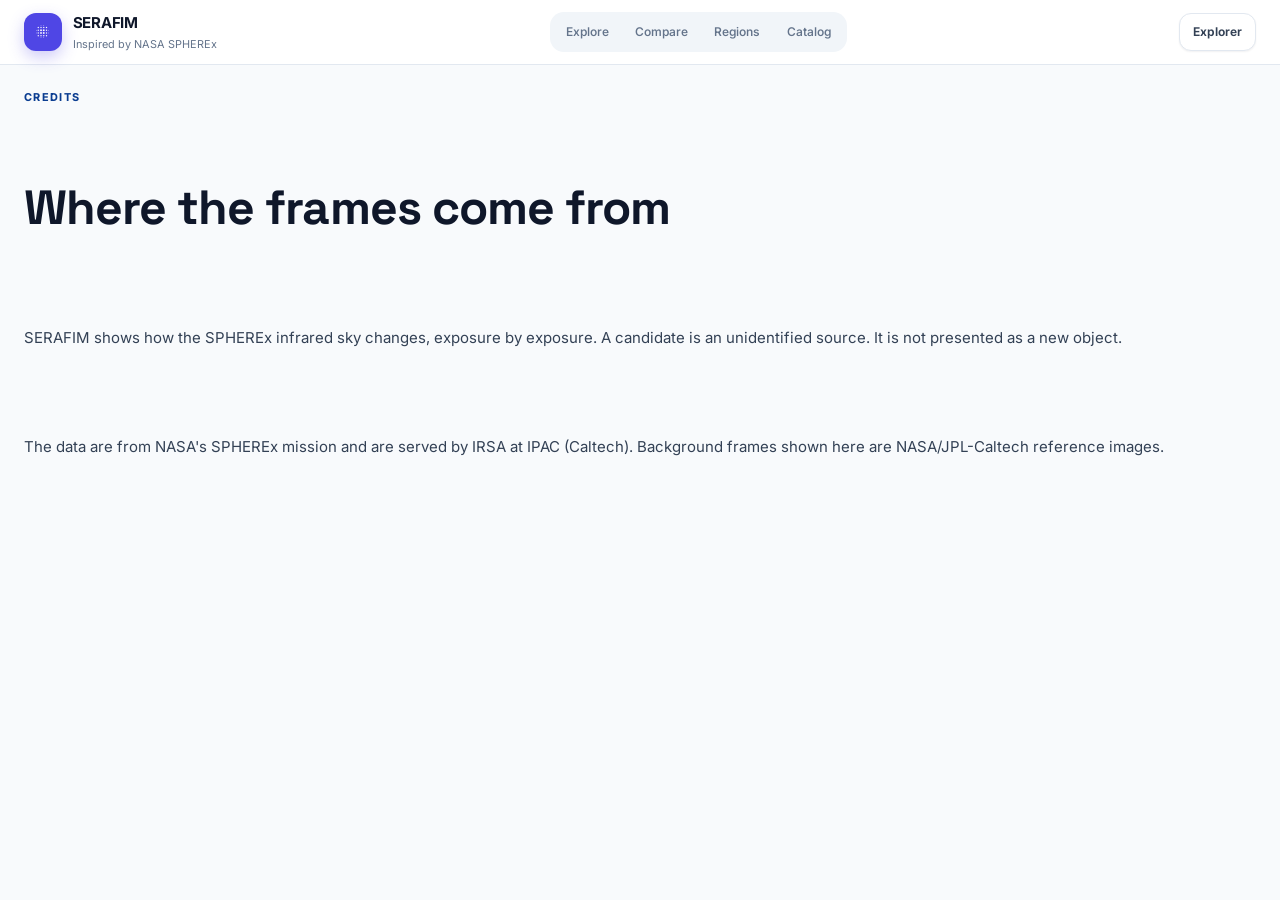
<file: web/about.html>
<!DOCTYPE html>
<html lang="en">
<head>
  <meta charset="utf-8">
  <meta name="viewport" content="width=device-width, initial-scale=1">
  <title>Credits · SERAFIM</title>
  <link rel="preconnect" href="https://fonts.googleapis.com">
  <link rel="preconnect" href="https://fonts.gstatic.com" crossorigin>
  <link href="https://fonts.googleapis.com/css2?family=Inter:wght@400;600;700&family=JetBrains+Mono:wght@500;700&family=Space+Grotesk:wght@600;700&display=swap" rel="stylesheet">
  <link href="https://fonts.googleapis.com/css2?family=Material+Symbols+Outlined:opsz,wght,FILL,GRAD@24,500,0,0&display=swap" rel="stylesheet">
  <link rel="stylesheet" href="css/styles.css?v=palette">
  <script>
    if (localStorage.getItem("serafim-console") === "dark") document.documentElement.dataset.theme = "dark";
  </script>
</head>
<body>
  <header class="top">
    <div class="top-inner">
      <a class="brand" href="index.html">
        <span class="mark-logo" aria-hidden="true"><span class="material-symbols-outlined">blur_on</span></span>
        <span><strong class="brand-name">SERAFIM</strong><small data-i18n="brandSub">NASA SPHEREx time-domain viewer</small></span>
      </a>
      <nav class="nav" aria-label="Sections">
        <a href="index.html#visor" data-i18n="navExplore">Explore</a>
        <a href="index.html#comparador" data-i18n="navCompare">Compare</a>
        <a href="index.html#regiones" data-i18n="navRegions">Targets</a>
        <a href="index.html#catalogo" data-i18n="navCatalog">Catalog</a>
      </nav>
      <a class="ghost" href="index.html" data-i18n="footExplorer">Explorer</a>
    </div>
  </header>
  <main class="block page">
    <span class="kicker" data-i18n="footCredits">Credits</span>
    <h1>Where the frames come from</h1>
    <p>SERAFIM shows how the SPHEREx infrared sky changes, exposure by exposure. A candidate is an unidentified source. It is not presented as a new object.</p>
    <p>The data are from NASA's SPHEREx mission and are served by IRSA at IPAC (Caltech). Background frames shown here are NASA/JPL-Caltech reference images.</p>
  </main>
  <script type="module" src="js/i18n.js"></script>
  <script type="module">
    import { apply } from "./js/i18n.js";
    apply();
  </script>
</body>
</html>
</file>
<file: web/css/styles.css>
:root {
  --bg: #f8fafc;
  --ink: #0f172a;
  --text: #334155;
  --muted: #64748b;
  --line: #e2e8f0;
  --line-strong: #cbd5e1;
  --accent: #0b3d91;
  --accent-dim: #e7eef8;
  --accent-ink: #0b3d91;
  --amber: #f5c400;
  --amber-ink: #8a6800;
  --amber-dim: #fff6d6;
  --red: #fc3d21;
  --card: #ffffff;
  --green: #059669;
  --danger: #fc3d21;
  --mini: #f8fafc;
  --top: #ffffff;
  --btn: #ffffff;
  --soft: #f1f5f9;
  --soft-hover: #e2e8f0;
  --surface: #ffffff;
  --shadow: 0 1px 2px rgba(15, 23, 42, 0.06);
  --radius: 16px;
  --radius-sm: 12px;
  --pill: 999px;
  color-scheme: light;
}

html[data-theme="dark"] {
  --bg: #0b1120;
  --ink: #f8fafc;
  --text: #cbd5e1;
  --muted: #94a3b8;
  --line: #1e293b;
  --line-strong: #334155;
  --accent: #0b3d91;
  --accent-dim: rgba(11, 61, 145, 0.35);
  --accent-ink: #8eb4ff;
  --amber: #f5c400;
  --amber-ink: #f5c400;
  --amber-dim: rgba(245, 196, 0, 0.16);
  --red: #fc3d21;
  --card: #111827;
  --green: #34d399;
  --danger: #fc3d21;
  --mini: #0f172a;
  --top: #0f172a;
  --btn: #1e293b;
  --soft: #1e293b;
  --soft-hover: #334155;
  --surface: #1e293b;
  --shadow: 0 1px 2px rgba(0, 0, 0, 0.35);
  color-scheme: dark;
}

* { box-sizing: border-box; }

html { scroll-padding-top: 4.5rem; }

body {
  margin: 0;
  min-height: 100vh;
  color: var(--text);
  font: 15px/1.55 Inter, "Segoe UI", sans-serif;
  background: var(--bg);
}

h1, h2, h3, .num {
  font-family: "Space Grotesk", Inter, sans-serif;
  letter-spacing: -0.02em;
  font-weight: 700;
}

a { color: inherit; text-decoration: none; }
button, input { font: inherit; color: inherit; }
button { cursor: pointer; }

.material-symbols-outlined {
  font-family: "Material Symbols Outlined";
  font-weight: normal;
  font-style: normal;
  font-size: 1.05rem;
  line-height: 1;
  display: inline-block;
  vertical-align: middle;
}

.top {
  position: sticky;
  top: 0;
  z-index: 20;
  background: var(--top);
  border-bottom: 1px solid var(--line);
}

.top-inner, .page, .foot-inner {
  width: min(80rem, calc(100% - 3rem));
  margin: 0 auto;
}

.top-inner {
  min-height: 4rem;
  display: flex;
  align-items: center;
  justify-content: space-between;
  gap: 0.8rem;
}

.brand { display: flex; align-items: center; gap: 0.7rem; color: var(--ink); }
.logo, .mark-logo {
  width: 2.35rem;
  height: 2.35rem;
  display: grid;
  place-items: center;
  border-radius: 12px;
  background: #4f46e5;
  color: white;
  box-shadow: 0 6px 16px rgba(79, 70, 229, 0.28);
}
.brand-name { display: flex; align-items: center; gap: 0.45rem; font-weight: 700; letter-spacing: -0.02em; }
.badge-mini {
  font-family: Inter, sans-serif;
  font-size: 0.62rem;
  font-weight: 650;
  letter-spacing: 0.08em;
  text-transform: uppercase;
  color: var(--accent-ink);
  background: var(--accent-dim);
  border: 1px solid color-mix(in srgb, var(--accent) 35%, transparent);
  border-radius: 6px;
  padding: 0.05rem 0.35rem;
}
.brand small {
  display: block;
  margin-top: 0.12rem;
  color: var(--muted);
  font-size: 0.68rem;
}

.nav {
  display: flex;
  gap: 0.15rem;
  align-items: center;
  background: var(--soft);
  padding: 0.25rem;
  border-radius: 14px;
}
.nav a {
  padding: 0.4rem 0.75rem;
  color: var(--muted);
  font-size: 0.75rem;
  font-weight: 550;
  border-radius: 8px;
}
.nav a:hover, .nav a:focus-visible { color: var(--ink); background: var(--surface); }
.nav a.active {
  background: var(--surface);
  color: var(--ink);
  font-weight: 650;
  box-shadow: var(--shadow);
}

.tools { display: flex; gap: 0.45rem; }

.ghost, .primary, .amber, .soft {
  display: inline-flex;
  align-items: center;
  justify-content: center;
  gap: 0.35rem;
  border: 1px solid var(--line);
  border-radius: var(--radius-sm);
  background: var(--btn);
  color: var(--text);
  padding: 0.55rem 0.8rem;
  font-size: 0.75rem;
  font-weight: 650;
  box-shadow: var(--shadow);
}
.ghost:hover { background: var(--soft); }
.soft:hover { background: var(--soft-hover); }
.ghost:disabled { opacity: 0.45; cursor: not-allowed; }
.primary {
  background: var(--accent);
  border-color: var(--accent);
  color: white;
}
.primary:hover { background: color-mix(in srgb, var(--accent) 82%, black); color: white; }
.amber { border-color: var(--amber); color: var(--amber-ink); }
button.amber, a.amber {
  background: var(--amber);
  border-color: var(--amber);
  color: #0b3d91;
}
button.amber:hover, a.amber:hover { background: color-mix(in srgb, var(--amber) 86%, black); color: #0b3d91; }
.soft { width: 100%; background: var(--soft); border-color: transparent; color: var(--text); box-shadow: none; }
.wide { width: 100%; }
#theme-icon { color: var(--amber); }

.page { padding: 2.4rem 0 3rem; display: flex; flex-direction: column; gap: 3.5rem; }

.hero { max-width: 44rem; margin-inline: auto; text-align: center; }
#regiones { margin-top: -1.75rem; }
.pill {
  display: inline-flex;
  align-items: center;
  gap: 0.45rem;
  padding: 0.2rem 0.7rem;
  border: 1px solid color-mix(in srgb, var(--accent) 35%, transparent);
  border-radius: var(--pill);
  background: var(--accent-dim);
  color: var(--accent-ink);
  font-size: 0.75rem;
  font-weight: 550;
}
.dot {
  width: 0.45rem;
  height: 0.45rem;
  border-radius: 50%;
  background: var(--accent);
}
h1 { margin: 0.85rem 0 0.55rem; font-size: clamp(2rem, 4.4vw, 3rem); color: var(--ink); font-weight: 750; }
.hero p, .intro { margin: 0; max-width: 40rem; color: var(--muted); }
.hero p { margin-inline: auto; }

.kicker {
  margin: 0 0 0.2rem;
  color: var(--accent-ink);
  font-size: 0.68rem;
  font-weight: 750;
  letter-spacing: 0.12em;
  text-transform: uppercase;
}
h2 { margin: 0 0 0.35rem; font-size: 1.7rem; color: var(--ink); }

.region-grid, .stat-grid, .split, .gif-layout { display: grid; gap: 1.15rem; }
.region-grid { grid-template-columns: repeat(3, 1fr); padding-top: 0.85rem; }
.stat-grid { grid-template-columns: repeat(4, 1fr); }
.split { grid-template-columns: 1.35fr 0.85fr; align-items: start; }
#comparador .split { grid-template-columns: 1fr 1fr; align-items: stretch; }
.gif-layout { grid-template-columns: 0.85fr 1.15fr; align-items: start; }

.card, .panel, .photo, .epoch, .gif-controls, .event, .table-wrap, dialog {
  background: var(--card);
  border: 1px solid var(--line);
  border-radius: var(--radius);
  box-shadow: var(--shadow);
}
.card {
  padding: 1.15rem 1.15rem 1rem;
  display: flex;
  flex-direction: column;
  gap: 0.75rem;
  position: relative;
  min-height: 12rem;
}
.card.active { border: 2px solid var(--amber); }
.card h3 { margin: 0; font-size: 1rem; color: var(--ink); }
.card p { margin: 0.35rem 0 0; color: var(--muted); font-size: 0.78rem; }
.flag {
  position: absolute;
  top: -0.65rem;
  left: 1rem;
  background: var(--red);
  color: white;
  font-size: 0.6rem;
  font-weight: 750;
  letter-spacing: 0.08em;
  text-transform: uppercase;
  padding: 0.15rem 0.45rem;
  border-radius: 4px;
}
#region-cards .flag {
  background: var(--bg);
  color: #d97706;
  padding: 0 0.3rem;
}
#region-cards {
  align-items: stretch;
  padding-top: 1.35rem;
  gap: 1rem;
}
#region-cards .card {
  height: 100%;
  min-height: 11.5rem;
  border-width: 2px;
  border-color: var(--line);
  padding: 1.15rem 1.15rem 1rem;
}
#region-cards .card.active { border-color: var(--amber); }
#region-cards .card p {
  margin: 0;
  flex: 1;
  line-height: 1.45;
}
#region-cards .card .wide { margin-top: auto; }
#region-cards h3 { display: flex; align-items: center; gap: 0.45rem; min-width: 0; }
#region-cards .card-title { align-items: center; }
#region-cards .tag { flex: none; }
.region-icon .material-symbols-outlined { font-size: 1.05rem; line-height: 1; }
@media (min-width: 981px) {
  #region-cards {
    grid-template-columns: repeat(6, 1fr);
  }
  #region-cards .card { grid-column: span 2; }
  #region-cards .card:nth-child(4) { grid-column: 2 / span 2; }
  #region-cards .card:nth-child(5) { grid-column: 4 / span 2; }
}
.region-icon {
  width: 1.7rem;
  height: 1.7rem;
  display: grid;
  place-items: center;
  border-radius: 999px;
}
.region-icon.barnard { color: #f59e0b; background: #fff4d6; }
.region-icon.eps_indi_b { color: #7c3aed; background: #f3e8ff; }
.region-icon.wise_0855 { color: #2563eb; background: #e0ecff; }
.region-icon.rw_aur { color: #e11d48; background: #ffe4ea; }
.region-icon.r_dra { color: #d97706; background: #fff4d6; }
.top-inner { flex-wrap: wrap; }
.card-title { display: flex; justify-content: space-between; gap: 0.5rem; align-items: center; }
.code {
  font-family: "JetBrains Mono", ui-monospace, monospace;
  color: var(--accent-ink);
  font-size: 0.68rem;
  margin-right: 0.35rem;
}

.tag {
  display: inline-flex;
  align-items: center;
  border: 1px solid var(--line);
  border-radius: var(--pill);
  background: var(--soft);
  padding: 0.08rem 0.5rem;
  font-size: 0.68rem;
  font-weight: 600;
  color: var(--muted);
  white-space: nowrap;
}
.tag.amber { color: var(--amber-ink); border-color: color-mix(in srgb, var(--amber) 45%, transparent); background: var(--amber-dim); }
.tag.green { color: var(--green); border-color: color-mix(in srgb, var(--green) 40%, transparent); background: color-mix(in srgb, var(--green) 12%, var(--card)); }
.tag.indigo { color: var(--accent-ink); border-color: color-mix(in srgb, var(--accent) 35%, transparent); background: var(--accent-dim); }

.sky {
  position: relative;
  aspect-ratio: 4 / 3;
  overflow: hidden;
  border: 1px solid var(--line-strong);
  border-radius: var(--radius);
  background: #020617;
  box-shadow: 0 8px 24px rgba(15, 23, 42, 0.18);
}
.sky-grid, .sky-glow, .sky img, .sky svg, .reticle, .scan { position: absolute; inset: 0; }
.sky-stage {
  position: absolute;
  left: 0;
  top: 50%;
  width: 100%;
  aspect-ratio: 1;
  transform: translateY(-50%);
}
.sky-stage img, .sky-stage svg { width: 100%; height: 100%; object-fit: fill; }
.search-form { display: flex; flex-direction: column; gap: 0.55rem; }
.search-grid { display: grid; grid-template-columns: 1fr 1fr; gap: 0.35rem 0.55rem; }
.search-grid .label { grid-row: 1; }
.search-form input {
  width: 100%;
  border: 1px solid var(--line);
  border-radius: var(--radius-sm);
  background: var(--mini);
  padding: 0.45rem 0.55rem;
  font-family: "JetBrains Mono", ui-monospace, monospace;
  font-size: 0.72rem;
}
.card-coords, .card-look { margin: 0; font-size: 0.75rem; }
.card-coords { font-family: "JetBrains Mono", ui-monospace, monospace; color: var(--muted); }
.card-look { color: var(--text); }
.search-cross { stroke: var(--amber); stroke-width: 1.4; fill: none; }
.sky-grid { display: none; }
.sky-glow { display: none; }
.sky img { width: 100%; height: 100%; object-fit: cover; }
.sky svg { width: 100%; height: 100%; pointer-events: none; }
#marks { pointer-events: auto; cursor: crosshair; }
.reticle, .scan, .sky::before, .sky::after { display: none; }

.mark { pointer-events: auto; cursor: pointer; }
.known { fill: none; stroke: var(--green); stroke-width: 2; }
.candidate { fill: var(--amber); stroke: #1a1204; stroke-width: 1.2; }
.discarded { stroke: #9fb0c3; stroke-width: 1.6; }
.mark.selected { filter: drop-shadow(0 0 4px var(--amber)); }

.float {
  position: absolute;
  z-index: 3;
  color: #e2e8f0;
  background: rgba(15, 23, 42, 0.88);
  border: 1px solid rgba(51, 65, 85, 0.8);
  border-radius: 8px;
  padding: 0.28rem 0.5rem;
  font-size: 0.7rem;
}
.float.tl { top: 0.7rem; left: 0.7rem; display: flex; flex-direction: column; gap: 0.2rem; }
.float.tr { top: 0.7rem; right: 0.7rem; display: flex; gap: 0.45rem; }
.float.bl { left: 0.7rem; bottom: 0.7rem; font-family: "JetBrains Mono", ui-monospace, monospace; }
.float strong { color: white; }
.sky-tools {
  position: absolute;
  z-index: 4;
  top: 0.7rem;
  right: 0.7rem;
  display: flex;
  gap: 0.4rem;
}
.icon-btn {
  width: 2.1rem;
  height: 2.1rem;
  display: grid;
  place-items: center;
  border: 1px solid rgba(51, 65, 85, 0.8);
  border-radius: 10px;
  background: rgba(15, 23, 42, 0.88);
  color: white;
  cursor: pointer;
}
.icon-btn .material-symbols-outlined { font-size: 1.15rem; }
.search-pop {
  position: absolute;
  z-index: 5;
  top: 3.3rem;
  right: 0.7rem;
  width: min(18rem, calc(100% - 1.4rem));
  display: flex;
  flex-direction: column;
  gap: 0.55rem;
  padding: 0.75rem;
  border: 1px solid rgba(51, 65, 85, 0.8);
  border-radius: var(--radius-sm);
  background: var(--card);
  color: var(--text);
}
.search-pop[hidden] { display: none; }
.candidate-chip {
  position: absolute;
  z-index: 4;
  left: 16%;
  top: 38%;
  margin: 0;
  padding: 0.28rem 0.55rem;
  border-radius: 8px;
  background: rgba(15, 23, 42, 0.9);
  color: white;
  font-size: 0.75rem;
  font-weight: 650;
}
.candidate-chip[hidden] { display: none; }
.panel .control + .control { border-top: 1px solid var(--line); padding-top: 1.1rem; }
.axis { display: flex; justify-content: space-between; color: var(--muted); font-size: 0.68rem; }
#summary { margin-top: 1.75rem; display: flex; flex-direction: column; gap: 0.85rem; }
#summary .card { min-height: 0; gap: 0.35rem; }
#summary .stat-grid { gap: 0.75rem; }
#summary h3 { display: flex; align-items: center; gap: 0.45rem; }
#comparador { margin-top: 1.75rem; display: flex; flex-direction: column; gap: 0.35rem; }
#comparador[hidden] { display: none; }
#comparador h2 { font-size: 1.65rem; letter-spacing: -0.03em; }
#comparador .intro { margin-bottom: 0.85rem; }
#comparador .split { gap: 1rem; }
#comparador .photo { padding: 0.85rem 0.9rem 0.9rem; gap: 0.7rem; box-shadow: none; }
#comparador .photo header { align-items: center; }
#comparador .frame-title { justify-content: flex-start; gap: 0.45rem; font-size: 0.92rem; }
#sky,
#comparador .sky {
  aspect-ratio: 16 / 10;
  border-radius: 12px;
  border-color: #0f172a;
  box-shadow: none;
}
#sky .sky-stage {
  top: 0;
  aspect-ratio: auto;
  transform: none;
}
#sky .sky-stage img,
#sky .sky-stage svg { object-fit: fill; }
#comparador .sky img,
#comparador .sky svg { object-fit: fill; }
#comparador .float.bl {
  left: 0.65rem;
  bottom: 0.65rem;
  font-family: Inter, "Segoe UI", sans-serif;
  font-size: 0.72rem;
  font-weight: 650;
  color: #f5c400;
  background: rgba(2, 6, 23, 0.78);
  border-color: rgba(245, 196, 0, 0.35);
}
#comparador .photo:last-child .float.bl {
  color: #e2e8f0;
  border-color: rgba(148, 163, 184, 0.35);
}
.led {
  width: 0.5rem;
  height: 0.5rem;
  border-radius: 50%;
  background: var(--muted);
  flex: none;
}
.led.amber { background: var(--amber); }
.tiny { color: #94a3b8; font-family: "JetBrains Mono", ui-monospace, monospace; font-size: 0.62rem; }

.panel {
  padding: 1.35rem;
  display: flex;
  flex-direction: column;
  gap: 1.1rem;
}
.block-title {
  display: flex;
  align-items: center;
  gap: 0.35rem;
  margin: 0;
  font-size: 0.68rem;
  font-weight: 750;
  letter-spacing: 0.1em;
  text-transform: uppercase;
  color: var(--accent-ink);
}
.row { display: flex; gap: 0.45rem; align-items: center; flex-wrap: wrap; }
.row > .primary, .row > .amber { flex: 1; }
.dates, .deltas { display: grid; gap: 0.55rem; }
.dates { grid-template-columns: 1fr 1fr; }
.deltas { grid-template-columns: repeat(3, 1fr); }
.mini {
  border: 1px solid var(--line);
  border-radius: var(--radius-sm);
  background: var(--mini);
  padding: 0.6rem 0.65rem;
  display: flex;
  flex-direction: column;
  gap: 0.15rem;
}
.mini span, .label {
  font-size: 0.62rem;
  font-weight: 700;
  letter-spacing: 0.08em;
  text-transform: uppercase;
  color: var(--muted);
}
.mini strong, .num { font-family: "Space Grotesk", Inter, sans-serif; color: var(--ink); }
.slider {
  width: 100%;
  height: 1.4rem;
  margin: 0.45rem 0 0;
  appearance: none;
  background: transparent;
  cursor: pointer;
}
.slider:focus-visible { outline: 2px solid var(--accent); outline-offset: 2px; }
.slider::-webkit-slider-runnable-track {
  height: 6px;
  border-radius: 999px;
  background: var(--line-strong);
}
.slider::-webkit-slider-thumb {
  appearance: none;
  width: 16px;
  height: 16px;
  margin-top: -5px;
  border-radius: 50%;
  background: white;
  border: 2px solid var(--accent);
  box-shadow: var(--shadow);
}
.slider::-moz-range-track { height: 6px; border-radius: 999px; background: var(--line-strong); border: 0; }
.slider::-moz-range-thumb {
  width: 16px;
  height: 16px;
  border-radius: 50%;
  background: white;
  border: 2px solid var(--accent);
}
.checks { display: flex; flex-wrap: wrap; gap: 0.7rem; color: var(--muted); font-size: 0.75rem; }
.note, .cnn-out { margin: 0.35rem 0 0; color: var(--text); font-size: 0.78rem; }
.cnn-out { min-height: 2.2rem; }
#panel-notes { display: flex; flex-direction: column; gap: 0.25rem; }

.head-row, .epoch-head { display: flex; justify-content: space-between; gap: 0.7rem; align-items: end; flex-wrap: wrap; }
.epoch { padding: 1.1rem 1.15rem; display: flex; flex-direction: column; gap: 0.85rem; }
.epoch h3 { margin: 0; font-size: 0.95rem; color: var(--ink); }
.num { font-size: 1.7rem; line-height: 1; }
.num.amber { color: var(--amber-ink); }
.num.indigo { color: var(--accent-ink); }
.stat p { margin: 0.25rem 0 0; color: var(--muted); font-size: 0.72rem; }
.stat.warm { background: var(--amber-dim); border-color: color-mix(in srgb, var(--amber) 45%, transparent); }
.changes { display: flex; flex-wrap: wrap; gap: 0.45rem; align-items: center; color: var(--muted); font-size: 0.75rem; }

.photo { padding: 0.9rem; display: flex; flex-direction: column; gap: 0.6rem; }
.photo header, .photo .frame-title { display: flex; justify-content: space-between; align-items: center; gap: 0.4rem; font-size: 0.85rem; font-weight: 650; color: var(--ink); }
.findings { margin-top: 0.85rem; display: flex; flex-direction: column; gap: 0.7rem; }
.events { display: grid; grid-template-columns: repeat(3, 1fr); gap: 0.85rem; }
.event { padding: 0.9rem; display: flex; flex-direction: column; align-items: flex-start; gap: 0.35rem; }
.event strong { font-size: 0.85rem; color: var(--ink); }
.event p { margin: 0; color: var(--muted); font-size: 0.75rem; }

.gif-controls { padding: 1.2rem; display: flex; flex-direction: column; gap: 0.85rem; }
.choice { display: grid; grid-template-columns: repeat(3, 1fr); gap: 0.4rem; }
#modes.choice, #layers.choice { grid-template-columns: repeat(2, 1fr); margin-top: 0.7rem; }
.sky svg .marker { pointer-events: auto; cursor: pointer; }
.sky svg .marker circle, .sky svg .marker rect, .sky svg .marker polygon {
  fill: none;
  stroke: #f8fafc;
  stroke-width: 1.4;
}
.sky svg .marker.selected circle,
.sky svg .marker.selected rect,
.sky svg .marker.selected polygon { stroke: var(--amber); stroke-width: 2.2; }
#flag-notes p { margin: 0.15rem 0 0; }
.choice button {
  border: 1px solid var(--line);
  border-radius: 10px;
  background: var(--surface);
  padding: 0.45rem 0.2rem;
  font-size: 0.72rem;
  font-weight: 650;
  color: var(--muted);
}
.choice button[aria-pressed="true"] {
  border-color: var(--accent);
  color: white;
  background: var(--accent);
}
.duration {
  border: 1px solid color-mix(in srgb, var(--amber) 45%, transparent);
  border-radius: var(--radius-sm);
  background: var(--amber-dim);
  color: var(--amber-ink);
  padding: 0.65rem 0.7rem;
  font-size: 0.75rem;
}
.hint { margin: 0.3rem 0 0; color: var(--muted); font-size: 0.75rem; }
#creador-gif { margin-top: 0; display: flex; flex-direction: column; gap: 0.35rem; }
#creador-gif .intro { max-width: 44rem; margin-bottom: 0.85rem; }
#creador-gif .gif-layout { align-items: stretch; grid-template-columns: minmax(17rem, 0.78fr) 1.22fr; }
#creador-gif .gif-controls {
  gap: 1.15rem;
  padding: 1.25rem;
  background:
    radial-gradient(120% 80% at 0% 0%, color-mix(in srgb, var(--accent) 8%, var(--card)), var(--card) 42%);
}
#creador-gif .gif-observe {
  display: flex;
  align-items: center;
  gap: 0.75rem;
}
#creador-gif .gif-observe .material-symbols-outlined {
  width: 2.4rem;
  height: 2.4rem;
  display: grid;
  place-items: center;
  border-radius: 12px;
  background: var(--accent-dim);
  color: var(--accent-ink);
  font-size: 1.25rem;
}
#creador-gif .gif-observe span { display: block; }
#creador-gif .gif-observe strong {
  display: block;
  margin-top: 0.15rem;
  font-family: "Space Grotesk", Inter, sans-serif;
  font-size: 1.35rem;
  line-height: 1.1;
  color: var(--ink);
}
#creador-gif .gif-settings {
  display: flex;
  flex-direction: column;
  gap: 0.9rem;
  padding: 0.9rem;
  border: 1px solid var(--line);
  border-radius: var(--radius-sm);
  background: color-mix(in srgb, var(--mini) 80%, var(--card));
}
#creador-gif .choice {
  display: flex;
  gap: 0.25rem;
  margin-top: 0.4rem;
  padding: 0.22rem;
  border-radius: var(--pill);
  background: var(--soft);
}
#creador-gif .choice button {
  flex: 1;
  border: 0;
  border-radius: var(--pill);
  background: transparent;
  color: var(--muted);
  padding: 0.48rem 0.2rem;
}
#creador-gif .choice button[aria-pressed="true"] {
  background: var(--ink);
  color: white;
  border-color: transparent;
}
#creador-gif .duration {
  border: 0;
  background: transparent;
  color: var(--text);
  padding: 0;
  font-size: 0.84rem;
}
#creador-gif .gif-actions { display: flex; flex-direction: column; gap: 0.55rem; margin-top: auto; }
#creador-gif .gif-actions .hint { min-height: 1.1rem; }
#creador-gif .gif-story { display: flex; flex-direction: column; gap: 0.75rem; }
#creador-gif .gif-stage {
  aspect-ratio: 16 / 10;
  min-height: 22rem;
  border-color: #0f172a;
  box-shadow: 0 18px 40px rgba(2, 6, 23, 0.18);
}
#creador-gif .gif-stage img { object-fit: fill; }
#creador-gif .gif-corners {
  position: absolute;
  inset: 0.7rem;
  z-index: 2;
  width: auto;
  height: auto;
  pointer-events: none;
}
#creador-gif .gif-chip {
  position: absolute;
  z-index: 3;
  max-width: 46%;
  padding: 0.32rem 0.55rem;
  border-radius: 8px;
  background: rgba(2, 6, 23, 0.72);
  color: #e2e8f0;
  font-size: 0.68rem;
  font-weight: 650;
  letter-spacing: 0.04em;
  text-transform: uppercase;
}
#creador-gif .gif-chip.tl { top: 0.85rem; left: 0.85rem; }
#creador-gif .gif-chip.tr { top: 0.85rem; right: 0.85rem; text-align: right; }
#creador-gif .gif-chip.bl { bottom: 0.85rem; left: 0.85rem; color: #f5c400; border: 1px solid rgba(245, 196, 0, 0.4); }
#creador-gif .gif-chip.br { bottom: 0.85rem; right: 0.85rem; color: #cbd5e1; }
#creador-gif .gif-rail > span {
  display: block;
  margin-bottom: 0.4rem;
  color: var(--muted);
  font-size: 0.62rem;
  font-weight: 750;
  letter-spacing: 0.1em;
  text-transform: uppercase;
}
#gif-seasons { display: flex; gap: 0.4rem; }
#gif-seasons span {
  flex: 1;
  margin: 0;
  padding: 0.42rem 0.25rem;
  border-radius: var(--pill);
  background: var(--soft);
  color: var(--muted);
  font-size: 0.72rem;
  font-weight: 650;
  letter-spacing: 0;
  text-align: center;
  text-transform: none;
}
#gif-seasons span.on {
  background: #0f172a;
  color: #f5c400;
}
#creador-gif .gif-context {
  margin: 0;
  max-width: none;
  color: var(--text);
  font-size: 0.92rem;
  line-height: 1.55;
}
#spectrum {
  margin: 0.45rem 0 0;
  padding: 0.4rem 0.5rem 0.25rem;
  border: 1px solid var(--line);
  border-radius: var(--radius-sm);
  background: var(--mini);
}
#saturated-badge {
  color: var(--amber-ink);
  border: 1px solid color-mix(in srgb, var(--amber) 45%, transparent);
  border-radius: var(--radius-sm);
  background: var(--amber-dim);
  padding: 0.3rem 0.45rem;
}

.table-wrap { overflow-x: auto; }
table { width: 100%; border-collapse: collapse; }
th, td { text-align: left; padding: 0.7rem 0.85rem; }
th {
  color: var(--muted);
  font-size: 0.68rem;
  font-weight: 700;
  letter-spacing: 0.08em;
  text-transform: uppercase;
  border-bottom: 1px solid var(--line);
}
td { border-top: 1px solid var(--line); font-size: 0.84rem; }
.name-cell { display: flex; align-items: center; gap: 0.4rem; font-weight: 650; }
.swatch { width: 0.55rem; height: 0.55rem; display: inline-block; }
.swatch.known { border: 1.5px solid var(--green); border-radius: 50%; }
.swatch.candidate { background: var(--amber); transform: rotate(45deg); }
.swatch.discarded { color: var(--muted); font-weight: 700; }
td.right, th.right { text-align: right; }

.foot { border-top: 1px solid var(--line); background: var(--card); padding: 1.6rem 0 2rem; color: var(--muted); }
.foot-inner { display: flex; justify-content: space-between; gap: 1rem; }
.foot p { margin: 0.3rem 0 0; max-width: 40rem; font-size: 0.75rem; }
.foot nav { display: flex; flex-wrap: wrap; gap: 0.85rem; font-size: 0.75rem; }

dialog {
  color: var(--text);
  padding: 1rem 1.1rem;
  max-width: 28rem;
  border: 1px solid var(--line);
}
dialog::backdrop { background: rgba(15, 23, 42, 0.45); }
dialog h2 { margin-top: 0; }
dialog ol { padding-left: 1.1rem; }

.block { padding-top: 1.5rem; }
.block h1 { margin-top: 0.4rem; }

@keyframes sweep {
  from { transform: translateY(0); }
  to { transform: translateY(650%); }
}

@media (max-width: 980px) {
  .region-grid, .stat-grid { grid-template-columns: 1fr 1fr; }
  .split, #comparador .split, .gif-layout, #creador-gif .gif-layout, .events { grid-template-columns: 1fr; }
  #creador-gif .gif-stage { min-height: 16rem; }
  .nav { display: none; }
}
@media (max-width: 680px) {
  .region-grid, .stat-grid, .deltas { grid-template-columns: 1fr; }
  .foot-inner { flex-direction: column; }
}
@media (prefers-reduced-motion: reduce) {
  .scan { animation: none; }
}
</file>
